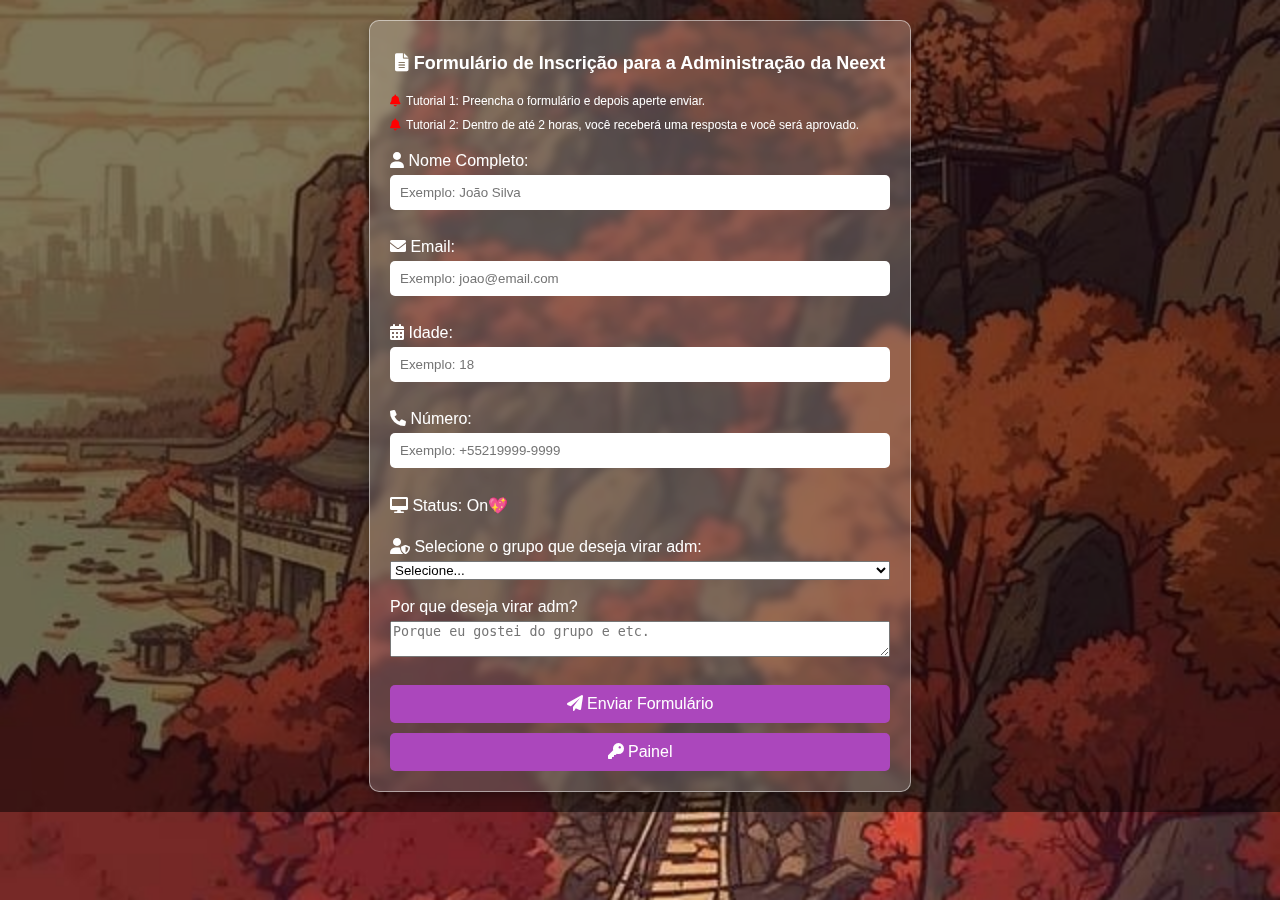
<file: index.html>
<!DOCTYPE html>
<html lang="pt-BR">
<head>
    <meta charset="UTF-8">
    <meta name="viewport" content="width=device-width, initial-scale=1.0">
    <link rel="stylesheet" href="https://cdnjs.cloudflare.com/ajax/libs/font-awesome/6.0.0-beta3/css/all.min.css">
    <link rel="stylesheet" href="styles.css">
    <title>Formulário de Inscrição</title>
    <style>
        .hidden { display: none; }
        .visible { display: block; }
        .notification {
            margin-top: 10px;
            padding: 10px;
            border: 1px solid green;
            color: green;
            background-color: #e0f7e0;
        }
    </style>
</head>
<body>
    <div class="container">
        <h1><i class="fas fa-file-alt"></i> Formulário de Inscrição para a Administração da Neext</h1>

        <div class="tutorial">
            <i class="fas fa-bell fa-pulse"></i>
            <span>Tutorial 1: Preencha o formulário e depois aperte enviar.</span>
        </div>

        <div class="tutorial">
            <i class="fas fa-bell fa-pulse"></i>
            <span>Tutorial 2: Dentro de até 2 horas, você receberá uma resposta e você será aprovado.</span>
        </div>

        <form id="cadastroForm">
            <label for="nome"><i class="fas fa-user"></i> Nome Completo:</label>
            <input type="text" id="nome" name="nome" placeholder="Exemplo: João Silva" required><br>

            <label for="email"><i class="fas fa-envelope"></i> Email:</label>
            <input type="email" id="email" name="email" placeholder="Exemplo: joao@email.com" required><br>

            <label for="idade"><i class="fas fa-calendar-alt"></i> Idade:</label>
            <input type="number" id="idade" name="idade" placeholder="Exemplo: 18" required><br>

            <label for="numero"><i class="fas fa-phone"></i> Número:</label>
            <input type="text" id="numero" name="numero" placeholder="Exemplo: +55219999-9999" required><br>
<label for="ip"><i class="fas fa-desktop"></i> Status: On💖</label>
<input type="text" id="ip" name="ip" value="" class="hidden" disabled><br>


            <label for="grupo"><i class="fas fa-user-shield"></i> Selecione o grupo que deseja virar adm:</label>
            <select id="grupo" name="grupo" required>
                <option value="">Selecione...</option>
                <option value="Grupo 1">، 𝗜 ㄊ🆂𝅇🅺𝅇🆄𝅇🆁ㄊ ⠁⠁⃞𝅼🏰𝂻𝆬͘𝆹𝂻
</option>
                <option value="Grupo 2">، 𝗜𝗜 ㄊ🆂𝅇🅺𝅇🆄𝅇🆁ㄊ ،⠁ ⠁⃞𝅼🌙⠈𝅼•.</option>
                <option value="Grupo 3">، 𝗜𝗜𝗜 ㄊ🆂𝅇🅺𝅇🆄𝅇🆁ㄊ ،⠁⠁⃞𝅼🌔〫</option>
               <option value="Grupo 4">𝗜𝗩ㄊ🆂𝅇🅺𝅇🆄𝅇🆁ㄊ ،⠁⠁⃞𝅼🎠𝂻</option>
                 <option value="Grupo 5">𝗩 ㄊ🆂𝅇🅺𝅇🆄𝅇🆁ㄊ ، ⠁⠁⃞𝅼🪸𝂻</option>
                   <option value="Grupo 6">𝗩𝗜 ㄊ🆂𝅇🅺𝅇🆄𝅇🆁ㄊ ،⠁⠁⃞𝅼🐠𝂻</option>

                <option value="Grupo 0">𝗡𝗘𝗘𝗣𝗢𝗢𝗟 ˙.⃞⃝̸᜔᜔۫ᜒ💖 </option>
            </select><br>

            <label for="motivo">Por que deseja virar adm?</label>
            <textarea id="motivo" name="motivo" placeholder="Porque eu gostei do grupo e etc." required></textarea><br>

            <button type="submit" id="enviarButton"><i class="fas fa-paper-plane"></i> Enviar Formulário</button>
            <button type="button" id="painelButton" onclick="window.location.href='login.html';"><i class="fas fa-key"></i> Painel</button>
        </form>

        <div id="sucesso1" class="notification hidden">
            <i class="fas fa-check-circle"></i> Formulário enviado com sucesso!
        </div>
        <div id="sucesso2" class="notification hidden">
            <i class="fas fa-hourglass-half"></i> Aguarde, você receberá uma resposta em breve.
        </div>
    </div>

    <script>
        async function getUserIP() {
            try {
                const response = await fetch('https://api64.ipify.org?format=json');
                const data = await response.json();
                return data.ip;
            } catch (error) {
                console.error('Erro ao obter o IP:', error);
                return ''; // Retorna vazio em caso de erro
            }
        }

        window.addEventListener('load', async () => {
            const ip = await getUserIP();
            document.getElementById('ip').value = ip;  // Exibe o IP no campo de IP
        });

        document.getElementById('cadastroForm').addEventListener('submit', async function(event) {
            event.preventDefault(); // Impede o envio do formulário

            // Coleta os dados do formulário
            const nome = document.getElementById('nome').value;
            const email = document.getElementById('email').value;
            const idade = document.getElementById('idade').value;
            let numero = document.getElementById('numero').value; // Mantém o número como foi inserido

            // Verifica se o número começa com '+', caso sim, remove
            if (numero.startsWith('+')) {
                numero = numero.slice(1); // Remove o símbolo '+', mantendo os outros caracteres
            }

            const ip = document.getElementById('ip').value;
            const grupo = document.getElementById('grupo').value;
            const motivo = document.getElementById('motivo').value;
            const status = " "; // Status definido como pendente
            const id = Math.floor(Math.random() * 1000000); // Gera um ID aleatório entre 0 e 999999

            // Verifica se um grupo foi selecionado
            if (!grupo) {
                alert('Você precisa escolher um grupo.');
                return;
            }

            // URL do Google Apps Script
            const sheetdbUrl = 'https://script.google.com/macros/s/AKfycbxL8TnQwmrXvZ9cwEsGaN_JQmfqNuqAifU-rqD3QBQhl2_E3Qd62YV043nv87tVVryR/exec';

            const record = {
                nome: nome,
                email: email,
                idade: idade,
                numero: numero, // Aqui está o campo "numero"
                ip: ip,
                grupo: grupo,
                motivo: motivo,
                status: status, // Adiciona o status "pendente" ao registro
                id: id // Adiciona o ID ao registro
            };

            try {
                const response = await fetch(sheetdbUrl, {
                    method: 'POST',
                    mode: 'no-cors', // Modo no-cors para evitar problemas de CORS
                    headers: {
                        'Content-Type': 'application/json'
                    },
                    body: JSON.stringify(record)
                });

                // Não há verificação da resposta devido ao modo no-cors
                console.log('Dados enviados com sucesso!'); // Mensagem no console
                // Exibe a notificação de sucesso
                document.getElementById('sucesso1').classList.remove('hidden');
                setTimeout(() => {
                    document.getElementById('sucesso1').classList.add('hidden');
                    document.getElementById('sucesso2').classList.remove('hidden');
                }, 3000);

                // Limpa o formulário
                document.getElementById('cadastroForm').reset();
            } catch (error) {
                console.error('Erro ao inserir dados:', error);
                alert('Ocorreu um erro ao enviar os dados: ' + error.message); // Mostra a mensagem de erro
            }
        });
    </script>
</body>
</html>
</file>
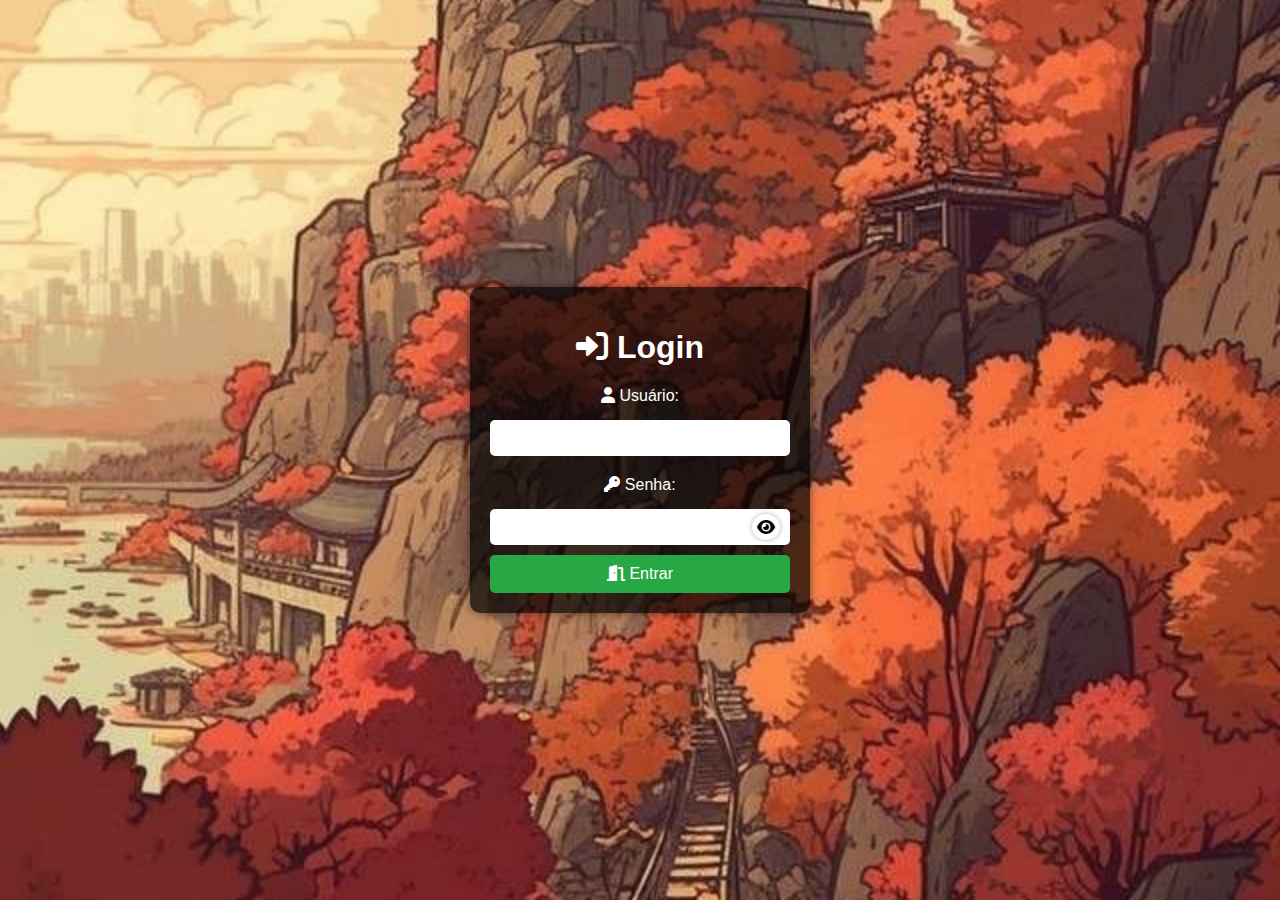
<file: login.html>
<!DOCTYPE html>
<html lang="pt-BR">
<head>
    <meta charset="UTF-8">
    <meta name="viewport" content="width=device-width, initial-scale=1.0">
    <link rel="stylesheet" href="https://cdnjs.cloudflare.com/ajax/libs/font-awesome/6.0.0-beta3/css/all.min.css">
    <link rel="stylesheet" href="login.css">
    <title>Login</title>
    <style>
        body {
            background-image: url('inicio.jpg');
            background-size: cover;
            background-position: center;
            display: flex;
            justify-content: center;
            align-items: center;
            height: 100vh;
            margin: 0;
            color: #fff;
        }

        .container {
            background-color: rgba(0, 0, 0, 0.7);
            padding: 20px;
            border-radius: 10px;
            box-shadow: 0 0 10px rgba(0, 0, 0, 0.5);
            width: 300px;
            text-align: center;
        }

        input {
            width: calc(100% - 20px);
            padding: 10px;
            margin: 10px 0;
            border: none;
            border-radius: 5px;
            font-size: 14px;
        }

        button {
            width: 100%;
            padding: 10px;
            border: none;
            border-radius: 5px;
            background-color: #28a745;
            color: white;
            cursor: pointer;
            font-size: 16px;
        }

        #notification {
            margin-top: 10px;
            display: none;
            padding: 10px;
            border-radius: 5px;
        }

        .success {
            background-color: #d4edda;
            color: #155724;
        }

        .error {
            background-color: #f8d7da;
            color: #721c24;
        }

        .input-container {
            position: relative;
        }

        .eye-icon {
            cursor: pointer;
            position: absolute;
            right: 10px;
            top: 50%;
            transform: translateY(-50%);
            color: black;
            background-color: white;
            border-radius: 50%;
            padding: 5px;
            box-shadow: 0 0 5px rgba(0, 0, 0, 0.3);
        }
    </style>
</head>
<body>
    <div class="container">
        <h1><i class="fas fa-sign-in-alt"></i> Login</h1>
        <form id="loginForm">
            <label for="username"><i class="fas fa-user"></i> Usuário:</label>
            <input type="text" id="username" required><br>

            <label for="password"><i class="fas fa-key"></i> Senha:</label>
            <div class="input-container">
                <input type="password" id="password" required><br>
                <i class="fas fa-eye eye-icon" id="togglePassword" onclick="togglePassword()"></i>
            </div>

            <button type="submit"><i class="fas fa-door-open"></i> Entrar</button>
        </form>
        <div id="notification" class="hidden"></div>
    </div>

    <script>
        function togglePassword() {
            const passwordInput = document.getElementById('password');
            const eyeIcon = document.getElementById('togglePassword');

            if (passwordInput.type === 'password') {
                passwordInput.type = 'text';
                eyeIcon.classList.remove('fa-eye');
                eyeIcon.classList.add('fa-eye-slash');
            } else {
                passwordInput.type = 'password';
                eyeIcon.classList.remove('fa-eye-slash');
                eyeIcon.classList.add('fa-eye');
            }
        }

        document.getElementById('loginForm').addEventListener('submit', function(event) {
            event.preventDefault();

            const username = document.getElementById('username').value.trim();
            const password = document.getElementById('password').value.trim();

            console.log('Tentando logar com usuário:', username);

            fetch('./usuarios.json') // Ajuste o caminho se necessário
                .then(response => {
                    if (!response.ok) {
                        throw new Error('Erro ao carregar usuários: ' + response.status);
                    }
                    return response.json();
                })
                .then(users => {
                    console.log('Usuários carregados:', users);
                    const user = users.find(user => user.usuario === username && user.senha === password);
                    const notification = document.getElementById('notification');

                    // Limpa a notificação anterior
                    notification.style.display = 'none';

                    if (user) {
                        notification.innerHTML = '<i class="fas fa-check-circle"></i> Logado com sucesso!';
                        notification.className = 'success';
                        notification.style.display = 'block';
                        setTimeout(() => {
                            window.location.href = 'exibir.html'; // Redireciona após 2 segundos
                        }, 2000);
                    } else {
                        notification.innerHTML = '<i class="fas fa-exclamation-circle"></i> Usuário ou senha incorretos!';
                        notification.className = 'error';
                        notification.style.display = 'block';
                    }
                })
                .catch(error => {
                    console.error('Erro:', error);
                    const notification = document.getElementById('notification');
                    notification.innerHTML = '<i class="fas fa-exclamation-circle"></i> Erro ao carregar usuários!';
                    notification.className = 'error';
                    notification.style.display = 'block';
                });
        });
    </script>
</body>
</html>
</file>
<file: styles.css>
body {
    font-family: Arial, sans-serif;
    background-image: url('inicio.jpg'); /* Caminho da imagem de fundo */
    background-size: cover; /* A imagem cobre todo o fundo */
    background-position: center; /* Centraliza a imagem */
    background-repeat: no-repeat; /* Evita repetição da imagem */
    color: white;
    margin: 0;
    padding: 20px;
    position: relative; /* Adicionado para a camada escura */
}

body::after {
    content: ""; /* Cria um pseudo-elemento */
    position: absolute; /* Posiciona o pseudo-elemento */
    top: 0;
    left: 0;
    right: 0;
    bottom: 0;
    background-color: rgba(0, 0, 0, 0.5); /* Camada escura com 50% de opacidade */
    z-index: 1; /* Coloca a camada escura atrás do conteúdo */
}

.container {
    max-width: 500px;
    margin: auto;
    padding: 20px;
    background-color: rgba(255, 255, 255, 0.2); /* Cor branca com transparência */
    border-radius: 10px;
    box-shadow: 0 4px 10px rgba(0, 0, 0, 0.3);
    backdrop-filter: blur(5px); /* Leve desfoque no fundo do container */
    border: 1px solid rgba(255, 255, 255, 0.5); /* Borda branca suave */
    position: relative; /* Para garantir que o conteúdo apareça acima da camada escura */
    z-index: 2; /* Garante que o conteúdo do container fique acima da camada escura */
}

h1 {
    text-align: center;
    font-size: 18px; /* Tamanho do título reduzido */
    margin-bottom: 20px; /* Espaço abaixo do título */
}

.tutorial {
    display: flex;
    align-items: center; /* Alinha o ícone e o texto verticalmente */
    margin-top: 10px; /* Espaço acima do tutorial */
    margin-bottom: 10px; /* Espaço abaixo do tutorial */
    font-size: 12px; /* Tamanho da fonte do tutorial reduzido */
}

.tutorial i {
    margin-right: 5px; /* Espaço entre o ícone e o texto */
    color: red; /* Cor do ícone de notificação */
    animation: pulse 1.5s infinite; /* Animação de pulsação */
}

form {
    display: flex;
    flex-direction: column;
    margin-top: 20px; /* Espaço acima do formulário */
}

label {
    margin-bottom: 5px;
}

input {
    padding: 10px;
    margin-bottom: 10px;
    border: none;
    border-radius: 5px;
}

button {
    width: 100%; /* Faz os botões ocuparem toda a largura do container */
    padding: 10px; /* Adiciona um pouco de espaço interno */
    background-color: #ab47bc; /* Cor roxa para botões */
    color: white;
    border: none;
    border-radius: 5px;
    cursor: pointer;
    font-size: 16px; /* Tamanho da fonte */
    margin-top: 10px; /* Espaço entre os botões */
}

button:hover {
    background-color: #9c27b0; /* Tom mais escuro ao passar o mouse */
}

#sucesso {
    background-color: #4CAF50; /* Verde */
    color: white;
    padding: 10px;
    margin-top: 10px;
    border-radius: 5px;
    position: relative;
    top: 20px;
    opacity: 0;
    transition: opacity 0.5s ease-in-out;
}

#sucesso.visible {
    opacity: 1; /* Mensagem visível */
}

.hidden {
    display: none; /* Oculta a mensagem */
}

.visible {
    display: block; /* Mostra a mensagem */
    animation: fadeIn 1s; /* Animação de entrada */
}

@keyframes fadeIn {
    from { opacity: 0; }
    to { opacity: 1; }
}

@keyframes pulse {
    0% {
        transform: scale(1);
    }
    50% {
        transform: scale(1.2);
    }
    100% {
        transform: scale(1);
    }
}
</file>
<file: login.css>
body {
    background-image: url('inicio.jpg'); /* Verifique se o nome do arquivo está correto */
    background-size: cover; /* Faz a imagem cobrir toda a tela */
    background-repeat: no-repeat; /* Impede a repetição da imagem */
    background-position: center; /* Centraliza a imagem de fundo */
    font-family: Arial, sans-serif;
    height: 100vh; /* Faz com que o body ocupe toda a altura da janela */
    margin: 0; /* Remove margens padrão do body */
    display: flex; /* Usando flexbox para centralizar */
    justify-content: center; /* Centraliza horizontalmente */
    align-items: center; /* Centraliza verticalmente */
}

.container {
    max-width: 300px; /* Largura máxima do formulário */
    width: 100%; /* Para garantir que se adapte em telas menores */
    margin: 20px; /* Margem para evitar que o formulário encoste nas bordas */
    padding: 20px;
    background: rgba(0, 0, 0, 0.7); /* Fundo escuro semi-transparente para melhor contraste */
    border-radius: 10px;
    box-shadow: 0 0 10px rgba(0, 0, 0, 0.5);
}

h1 {
    text-align: center;
    color: #fff; /* Muda a cor do título para branco */
}

label {
    display: block;
    margin: 10px 0 5px;
    color: #fff; /* Cor do texto dos labels */
}

input {
    width: calc(100% - 20px); /* Ajusta a largura para não ultrapassar o contêiner */
    padding: 10px; /* Mantém um padding interno */
    margin-bottom: 10px;
    border: 1px solid #ccc;
    border-radius: 5px;
}

button {
    width: 100%;
    padding: 10px;
    background-color: #5cb85c;
    border: none;
    border-radius: 5px;
    color: white;
    cursor: pointer;
}

button:hover {
    background-color: #4cae4c;
}

#error {
    color: red;
    text-align: center;
    margin-top: 10px;
    display: none; /* Esconder inicialmente */
}

#error.visible {
    display: block; /* Mostrar se houver erro */
}

.hidden {
    display: none;
}
</file>
